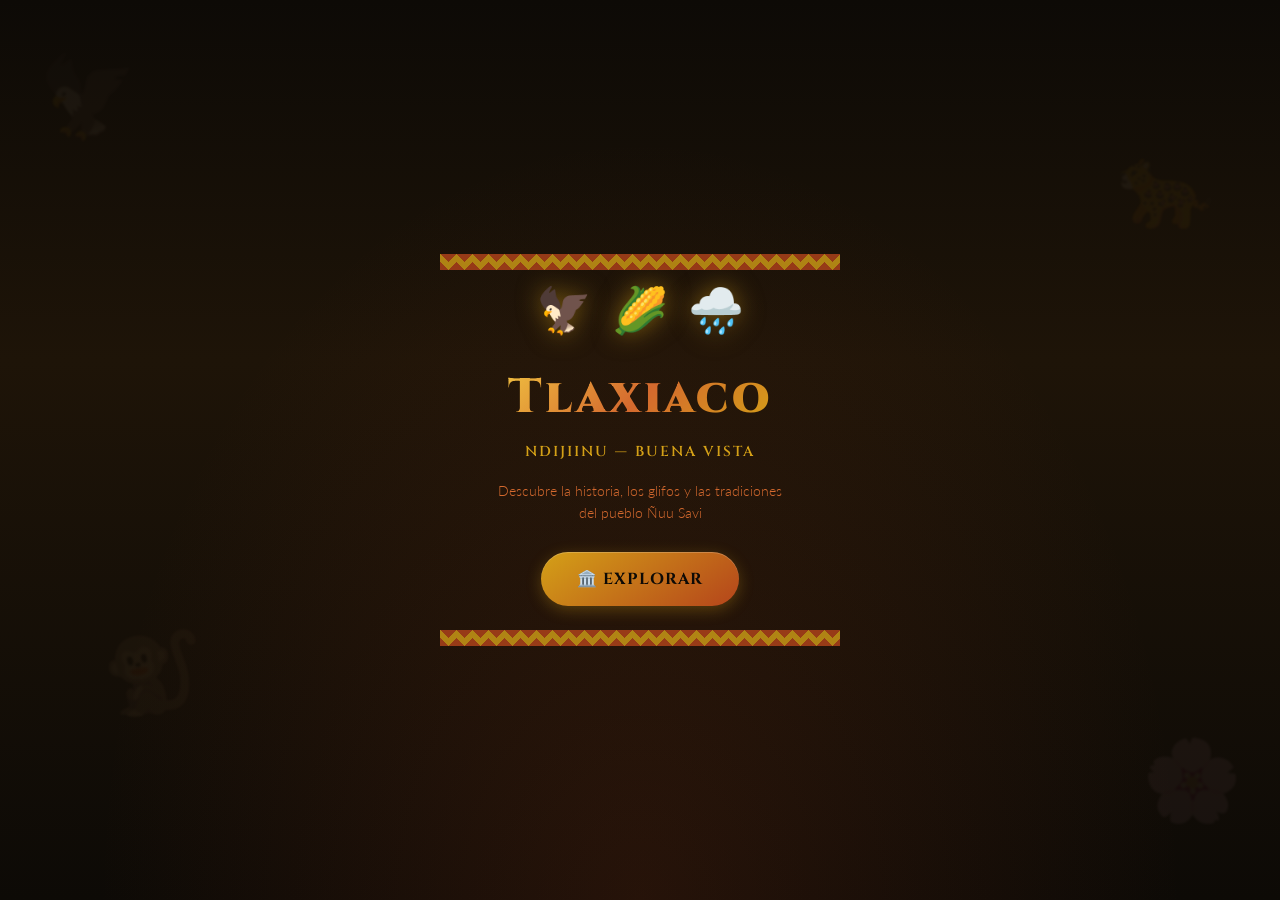
<file: index.html>
<!DOCTYPE html>
<html lang="es">
<head>
<meta charset="UTF-8">
<meta name="viewport" content="width=device-width,initial-scale=1,maximum-scale=1,user-scalable=no">
<meta name="theme-color" content="#0D0A06">
<meta name="apple-mobile-web-app-capable" content="yes">
<meta name="apple-mobile-web-app-status-bar-style" content="black-translucent">
<link rel="manifest" href="manifest.json">
<title>Tlaxiaco — Historia Viva de la Mixteca</title>
<link rel="stylesheet" href="css/mixteco.css">
</head>
<body>

<div class="pattern-bg"></div>

<!-- HOME -->
<div id="home" class="screen on">
  <div class="glyph-bg">🦅</div>
  <div class="glyph-bg">🐆</div>
  <div class="glyph-bg">🐒</div>
  <div class="glyph-bg">🌸</div>
  <div class="greca"></div>
  <div class="home-icons"><span>🦅</span><span>🌽</span><span>🌧️</span></div>
  <h1 class="title" id="homeTitle">Tlaxiaco</h1>
  <p class="subtitle" id="homeSub">Ndijiinu — Buena Vista</p>
  <p class="desc" id="homeDesc">Descubre la historia, los glifos y las tradiciones del pueblo Ñuu Savi</p>
  <button class="btn" onclick="App.go('menu')" id="btnExplore">🏛️ Explorar</button>
  
  <div class="greca" style="margin-top:12px"></div>
</div>

<!-- MENU -->
<div id="menu" class="screen">
  <div class="hdr"><h1 id="menuTitle">🏛️ Tlaxiaco — Ndijiinu</h1></div>

  <div class="sec" id="secHist">📜 Historia</div>
  <div class="grid">
    <div class="card" onclick="App.go('timeline')"><span class="icon">📜</span><div class="name" id="mTimeline">Línea del Tiempo</div><div class="detail" id="mTimelineD">Desde 400 a.C.</div></div>
    <div class="card" onclick="App.go('quiz')"><span class="icon">🧠</span><div class="name" id="mQuiz">Quiz Histórico</div><div class="detail" id="mQuizD">10 preguntas</div></div>
  </div>

  <div class="sec" id="secCivic">⚖️ Valores Cívicos</div>
  <div class="grid">
    <div class="card" onclick="App.go('civic')"><span class="icon">⚖️</span><div class="name" id="mCivic">Valores</div><div class="detail" id="mCivicD">Respeto, Honradez</div></div>
    <div class="card" onclick="App.go('scenarios')"><span class="icon">🎭</span><div class="name" id="mScenarios">Escenarios</div><div class="detail" id="mScenariosD">Decisiones reales</div></div>
  </div>

  <div class="sec" id="secCult">🏺 Cultura Ñuu Savi</div>
  <div class="grid">
    <div class="card" onclick="App.go('glyphs')"><span class="icon">🏺</span><div class="name" id="mGlyphs">Glifos</div><div class="detail" id="mGlyphsD">Símbolos antiguos</div></div>
    <div class="card" onclick="App.go('legends')"><span class="icon">👻</span><div class="name" id="mLegends">Leyendas</div><div class="detail" id="mLegendsD">Historias vivas</div></div>
    <div class="card" onclick="App.go('figures')"><span class="icon">👤</span><div class="name" id="mFigures">Personajes</div><div class="detail" id="mFiguresD">Héroes locales</div></div>
    <div class="card" onclick="App.go('mapa')"><span class="icon">🗺️</span><div class="name" id="mMapa">Mapa</div><div class="detail" id="mMapaD">Lugares históricos</div></div>
    <div class="card" onclick="App.go('vocabulario')"><span class="icon">🗣️</span><div class="name" id="mVocab">Vocabulario</div><div class="detail" id="mVocabD">Ñuu Savi</div></div>
    <div class="card" onclick="App.go('perfil')"><span class="icon">👤</span><div class="name" id="mProfile">Mi Perfil</div><div class="detail" id="mProfileD">Progreso</div></div>
  </div>

  <div class="sec" id="secGames">🎮 Juegos</div>
  <div class="grid">
    <div class="card" onclick="App.go('memory')"><span class="icon">🧠</span><div class="name" id="mMemory">Memory</div><div class="detail" id="mMemoryD">Encuentra valores</div></div>
    <div class="card" onclick="App.go('quizVeloz')"><span class="icon">⚡</span><div class="name" id="mQuizVeloz">Quiz Veloz</div><div class="detail" id="mQuizVelozD">¡Contra el tiempo!</div></div>
    <div class="card" onclick="App.go('adivinanzas')"><span class="icon">🤔</span><div class="name" id="mAdiv">Adivinanzas</div><div class="detail" id="mAdivD">Sabiduría popular</div></div>
  </div>

  <div class="sec" id="secGlyphs">📖 Glifos del Calendario</div>
  <div class="glyph-grid">
    <div class="glyph-box"><div class="g-ico">🦅</div><div class="g-nam">Cuauhtli</div><div class="g-txt">Águila</div></div>
    <div class="glyph-box"><div class="g-ico">🐆</div><div class="g-nam">Ocelotl</div><div class="g-txt">Jaguar</div></div>
    <div class="glyph-box"><div class="g-ico">🌧️</div><div class="g-nam">Quiaviz</div><div class="g-txt">Lluvia</div></div>
    <div class="glyph-box"><div class="g-ico">🌽</div><div class="g-nam">Cintli</div><div class="g-txt">Maíz</div></div>
    <div class="glyph-box"><div class="g-ico">🌸</div><div class="g-nam">Xóchitl</div><div class="g-txt">Flor</div></div>
    <div class="glyph-box"><div class="g-ico">⛰️</div><div class="g-nam">Tepec</div><div class="g-txt">Cerro</div></div>
    <div class="glyph-box"><div class="g-ico">🐒</div><div class="g-nam">Ozomatli</div><div class="g-txt">Mono</div></div>
    <div class="glyph-box"><div class="g-ico">🦌</div><div class="g-nam">Mazatl</div><div class="g-txt">Venado</div></div>
  </div>

  <button class="btn btn-outline btn-sm" onclick="App.go('home')" style="margin-top:10px;width:100%;max-width:400px" id="btnBack">← Inicio</button>
  <div class="greca" style="margin-top:10px"></div>
</div>

<!-- CONTENT SCREENS -->
<div id="timeline" class="screen"><div id="timelineContent"></div></div>
<div id="quiz" class="screen"><div id="quizContent"></div></div>
<div id="civic" class="screen"><div id="civicContent"></div></div>
<div id="scenarios" class="screen"><div id="scenariosContent"></div></div>
<div id="glyphs" class="screen"><div id="glyphsContent"></div></div>
<div id="legends" class="screen"><div id="legendsContent"></div></div>
<div id="figures" class="screen"><div id="figuresContent"></div></div>
<div id="memory" class="screen"><div id="memoryContent"></div></div>
<div id="mapa" class="screen"><div id="mapaContent"></div></div>
<div id="vocabulario" class="screen"><div id="vocabContent"></div></div>
<div id="quizVeloz" class="screen"><div id="quizVelozContent"></div></div>
<div id="adivinanzas" class="screen"><div id="adivinanzasContent"></div></div>
<div id="perfil" class="screen"><div id="perfilContent"></div></div>

<script src="js/progreso.js"></script>
<script src="js/app.js"></script>
<script src="js/modulos/timeline.js"></script>
<script src="js/modulos/quiz.js"></script>
<script src="js/modulos/civic.js"></script>
<script src="js/modulos/scenarios.js"></script>
<script src="js/modulos/glyphs.js"></script>
<script src="js/modulos/legends.js"></script>
<script src="js/modulos/figures.js"></script>
<script src="js/modulos/memory.js"></script>
<script src="js/modulos/mapa.js"></script>
<script src="js/modulos/vocabulario.js"></script>
<script src="js/modulos/quizveloz.js"></script>
<script src="js/modulos/adivinanzas.js"></script>
<script>
if ('serviceWorker' in navigator) {
  navigator.serviceWorker.register('/sw.js').catch(function(){});
}
</script>
</body>
</html>
</file>
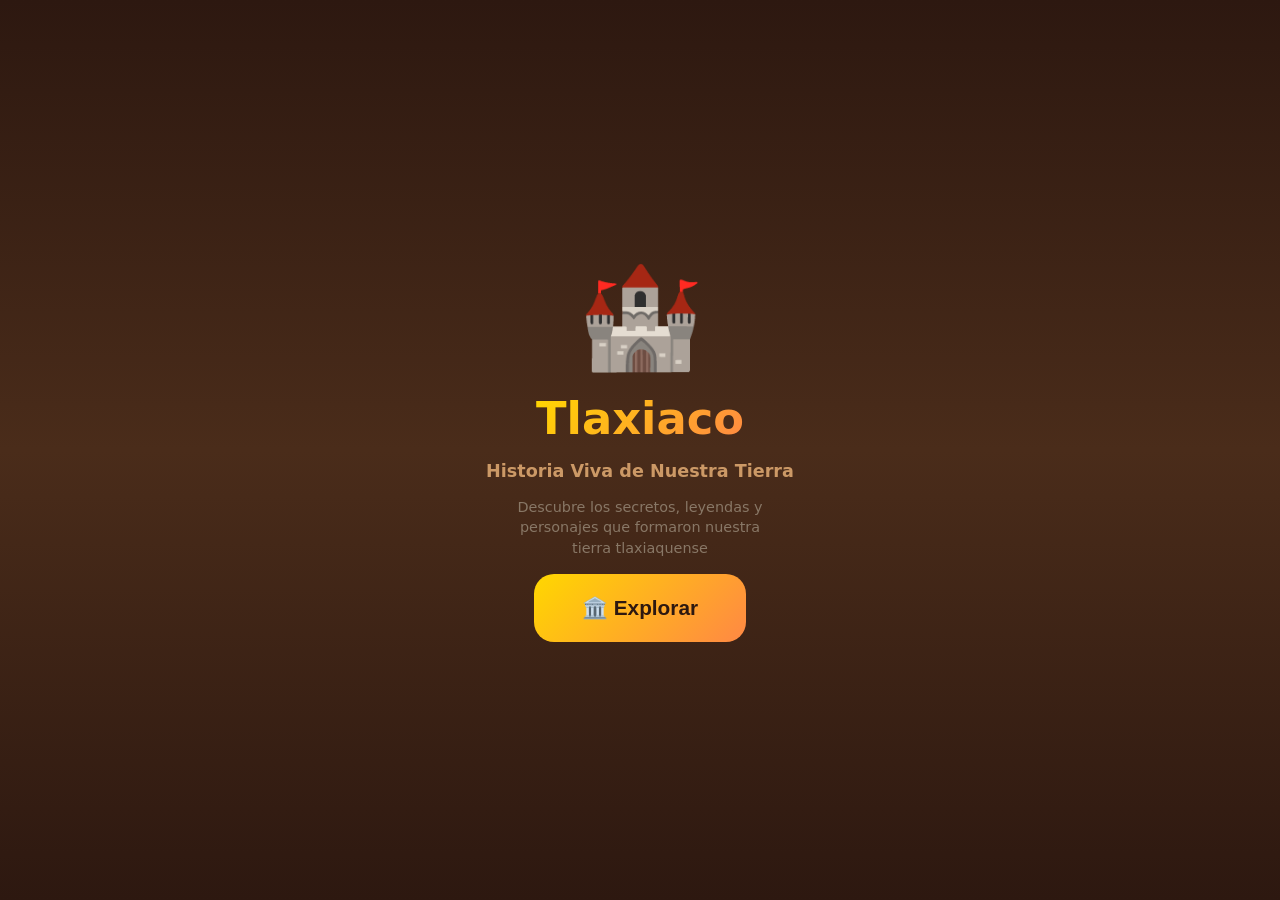
<file: index-old.html>
<!DOCTYPE html>
<html lang="es">
<head>
<meta charset="UTF-8">
<meta name="viewport" content="width=device-width,initial-scale=1,maximum-scale=1,user-scalable=no">
<title>Tlaxiaco: Historia Viva</title>
<meta name="theme-color" content="#2d1810">
<link rel="stylesheet" href="css/style.css">
</head>
<body>

<!-- HOME -->
<div id="home" class="s on">
  <div class="home-bg">🏰</div>
  <h1 class="home-title">Tlaxiaco</h1>
  <p class="home-sub">Historia Viva de Nuestra Tierra</p>
  <p class="home-desc">Descubre los secretos, leyendas y personajes que formaron nuestra tierra tlaxiaquense</p>
  <button class="bbtn bbtn-gold bbtn-huge" onclick="App.go('menu')">🏛️ Explorar</button>
</div>

<!-- MENU -->
<div id="menu" class="s">
  <h2>Elige tu aventura</h2>
  <div class="menu-grid">
    <button class="menu-card" onclick="App.startMode('timeline')">
      <div class="menu-icon">📜</div>
      <div class="menu-title">Línea del Tiempo</div>
      <div class="menu-desc">Recorre los siglos de historia</div>
    </button>
    <button class="menu-card" onclick="App.startMode('quiz')">
      <div class="menu-icon">🧠</div>
      <div class="menu-title">Quiz Histórico</div>
      <div class="menu-desc">Pon a prueba tus conocimientos</div>
    </button>
    <button class="menu-card" onclick="App.startMode('legends')">
      <div class="menu-icon">👻</div>
      <div class="menu-title">Leyendas</div>
      <div class="menu-desc">Historias que aún se cuentan</div>
    </button>
    <button class="menu-card" onclick="App.startMode('figures')">
      <div class="menu-icon">👤</div>
      <div class="menu-title">Personajes</div>
      <div class="menu-desc">Los que forjaron Tlaxiaco</div>
    </button>
    <button class="menu-card" onclick="App.startMode('geography')">
      <div class="menu-icon">🗺️</div>
      <div class="menu-title">Geografía</div>
      <div class="menu-desc">Conoce nuestra tierra</div>
    </button>
    <button class="menu-card" onclick="App.startMode('culture')">
      <div class="menu-icon">🎭</div>
      <div class="menu-title">Cultura</div>
      <div class="menu-desc">Tradiciones y costumbres</div>
    </button>
    <button class="menu-card" onclick="App.startCivicMode('civicValues')">
      <div class="menu-icon">⚖️</div>
      <div class="menu-title">Valores Cívicos</div>
      <div class="menu-desc">Aprende y practica valores</div>
    </button>
    <button class="menu-card" onclick="App.startCivicMode('civicQuiz')">
      <div class="menu-icon">📝</div>
      <div class="menu-title">Quiz de Valores</div>
      <div class="menu-desc">Pon a prueba tus valores</div>
    </button>
    <button class="menu-card" onclick="App.startCivicMode('scenarios')">
      <div class="menu-icon">🎭</div>
      <div class="menu-title">Escenarios</div>
      <div class="menu-desc">Toma decisiones reales</div>
    </button>
    <button class="menu-card" onclick="App.startCivicMode('memory')">
      <div class="menu-icon">🧠</div>
      <div class="menu-title">Memory de Valores</div>
      <div class="menu-desc">Encuentra las parejas</div>
    </button>
  </div>
  <button class="bbtn bbtn-ghost bbtn-sm" onclick="App.go('home')">← Volver</button>
</div>

<!-- CONTENT SCREEN -->
<div id="content" class="s">
  <div class="content-header">
    <button class="back-btn" onclick="App.go('menu')">←</button>
    <h2 id="contentTitle">Título</h2>
    <div class="progress-bar"><div class="progress-fill" id="progressFill"></div></div>
  </div>
  <div class="content-body" id="contentBody"></div>
  <div class="content-nav">
    <button class="bbtn bbtn-ghost bbtn-sm" id="prevBtn" onclick="App.prev()">← Anterior</button>
    <span id="pageIndicator">1/10</span>
    <button class="bbtn bbtn-blue bbtn-sm" id="nextBtn" onclick="App.next()">Siguiente →</button>
  </div>
</div>

<!-- QUIZ SCREEN -->
<div id="quiz" class="s">
  <div class="content-header">
    <button class="back-btn" onclick="App.go('menu')">←</button>
    <h2 id="quizTitle">Quiz</h2>
    <div class="quiz-score" id="quizScore">0/10</div>
  </div>
  <div class="quiz-question" id="quizQuestion"></div>
  <div class="quiz-options" id="quizOptions"></div>
  <div class="quiz-feedback" id="quizFeedback"></div>
  <button class="bbtn bbtn-blue bbtn-sm" id="quizNext" onclick="App.nextQuestion()" style="display:none">Siguiente →</button>
</div>

<!-- LEGEND SCREEN -->
<div id="legend" class="s">
  <div class="content-header">
    <button class="back-btn" onclick="App.go('menu')">←</button>
    <h2 id="legendTitle">Leyenda</h2>
  </div>
  <div class="legend-content" id="legendContent"></div>
  <button class="bbtn bbtn-ghost bbtn-sm" onclick="App.go('menu')">← Volver</button>
</div>

<!-- RESULT SCREEN -->
<div id="result" class="s">
  <div class="result-icon" id="resultIcon">🏆</div>
  <h2 id="resultTitle">¡Completado!</h2>
  <p id="resultDesc">Has descubierto la historia de Tlaxiaco</p>
  <div class="result-stats" id="resultStats"></div>
  <button class="bbtn bbtn-gold bbtn-sm" onclick="App.go('menu')">Seguir Explorando</button>
  <button class="bbtn bbtn-ghost bbtn-sm" onclick="App.go('home')">Volver al Inicio</button>
</div>

<script src="js/data.js"></script>
<script src="js/app.js"></script>

<!-- MEMORY GAME -->
<div id="memory" class="s">
  <div class="content-header">
    <button class="back-btn" onclick="App.go('menu')">←</button>
    <h2>🧠 Memory de Valores Cívicos</h2>
    <div class="quiz-score" id="memoryScore">0 intentos</div>
  </div>
  <div class="memory-content" id="memoryContent"></div>
  <button class="bbtn bbtn-ghost bbtn-sm" onclick="App.go('menu')">← Volver</button>
</div>

</body>
</html>
</file>
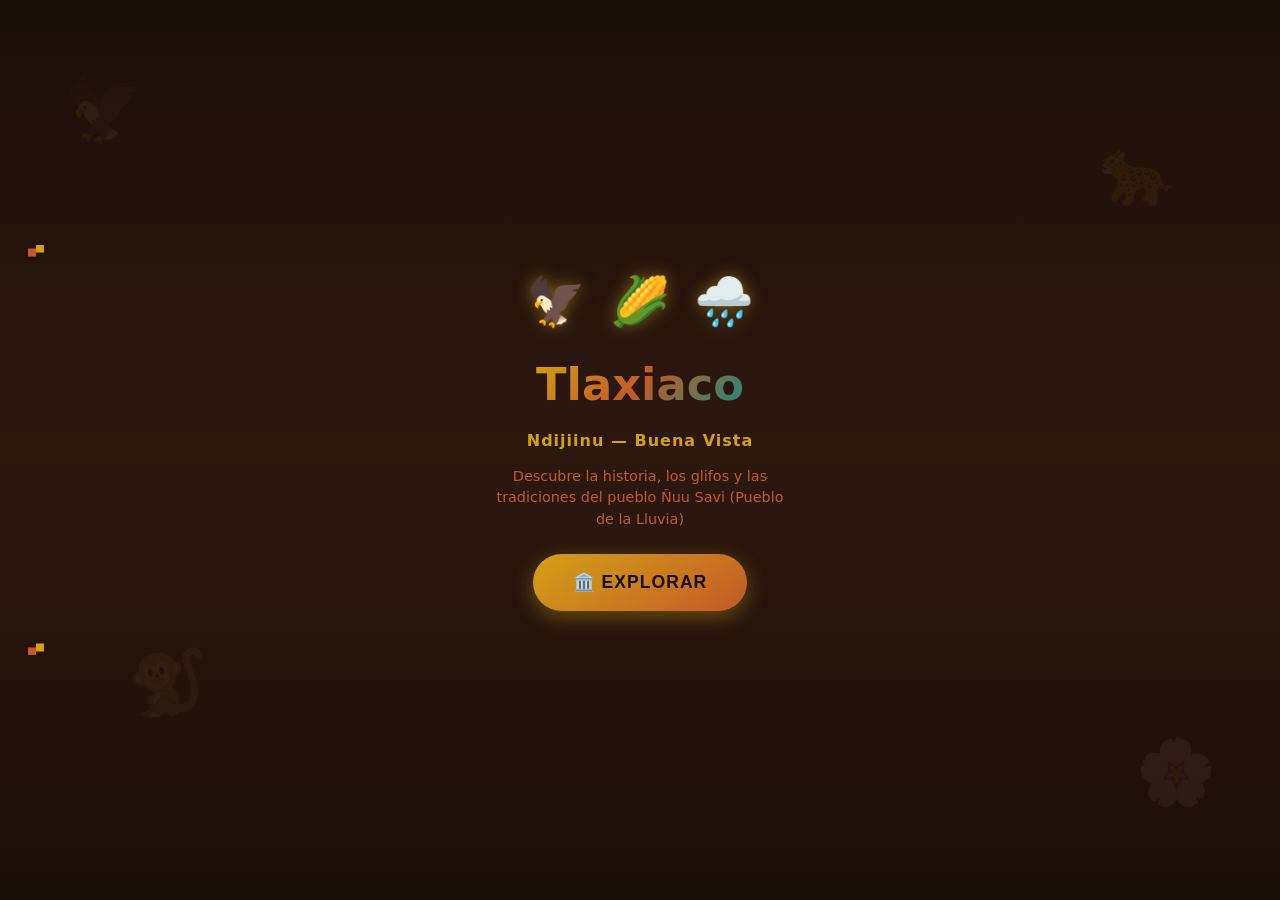
<file: prototipo-mixteco.html>
<!DOCTYPE html>
<html lang="es">
<head>
<meta charset="UTF-8">
<meta name="viewport" content="width=device-width,initial-scale=1,maximum-scale=1,user-scalable=no">
<title>Tlaxiaco Mixteco - Prototipo</title>
<style>
*{box-sizing:border-box;margin:0;padding:0}
html,body{height:100%;overflow-x:hidden;font-family:'Segoe UI',system-ui,sans-serif;background:#1A0F08;color:#F5E6C8}
body{display:flex;flex-direction:column;align-items:center}

.screen{display:none;width:100%;min-height:100vh;flex-direction:column;align-items:center;padding:20px;gap:16px}
.screen.on{display:flex}

/* GRECA ESCALONADA - Patrón Mixteco */
.greca{width:100%;height:12px;background:repeating-linear-gradient(90deg,transparent,transparent 8px,#C25B28 8px,#C25B28 16px),repeating-linear-gradient(90deg,transparent,transparent 16px,#D4A017 16px,#D4A017 24px);clip-path:polygon(0 0,8px 0,8px 4px,16px 4px,16px 0,24px 0,24px 8px,16px 8px,16px 12px,8px 12px,8px 8px,0 8px)}

/* HOME */
#home{background:linear-gradient(180deg,#1A0F08 0%,#2D1810 50%,#1A0F08 100%);justify-content:center;position:relative;overflow:hidden}

/* Glifos de fondo - símbolos mesoamericanos */
.glyph-float{position:absolute;font-size:4em;opacity:0.06;pointer-events:none}
.glyph-float:nth-child(1){top:8%;left:5%;animation:glow 3s ease-in-out infinite}
.glyph-float:nth-child(2){top:15%;right:8%;animation:glow 4s ease-in-out infinite 0.5s}
.glyph-float:nth-child(3){bottom:20%;left:10%;animation:glow 3.5s ease-in-out infinite 1s}
.glyph-float:nth-child(4){bottom:10%;right:5%;animation:glow 4.5s ease-in-out infinite 1.5s}

@keyframes glow{0%,100%{opacity:0.06;transform:scale(1)}50%{opacity:0.12;transform:scale(1.1)}}

/* Glifos principales */
.glyph-row{display:flex;gap:24px;margin-bottom:12px}
.glyph-main{font-size:3em;filter:drop-shadow(0 0 8px rgba(212,160,23,0.5));animation:float 2.5s ease-in-out infinite}
.glyph-main:nth-child(2){animation-delay:0.4s}
.glyph-main:nth-child(3){animation-delay:0.8s}

@keyframes float{0%,100%{transform:translateY(0)}50%{transform:translateY(-8px)}}

.title{font-size:2.8em;font-weight:900;text-align:center;background:linear-gradient(135deg,#D4A017,#C25B28,#1A8A7D);-webkit-background-clip:text;-webkit-text-fill-color:transparent;margin-bottom:4px}
.subtitle{color:#D4A017;font-size:1em;text-align:center;font-weight:600;letter-spacing:1px}
.desc{color:#C25B28;text-align:center;font-size:0.9em;line-height:1.5;max-width:300px;margin-bottom:8px}

.btn{background:linear-gradient(145deg,#D4A017,#C25B28);border:none;border-radius:30px;padding:18px 40px;font-size:1.1em;font-weight:700;color:#1A0F08;cursor:pointer;box-shadow:0 6px 20px rgba(212,160,23,0.4);transition:all 0.3s;text-transform:uppercase;letter-spacing:1px}
.btn:active{transform:scale(0.95)}

/* MENU */
#menu{background:linear-gradient(180deg,#1A0F08,#2D1810);justify-content:flex-start;padding-top:0}

.header{background:linear-gradient(135deg,#1A0F08,#2D1810);border-bottom:3px solid #D4A017;padding:16px;width:100%;display:flex;align-items:center;justify-content:center;position:sticky;top:0;z-index:10}
.header h1{font-size:1.4em;color:#D4A017;text-align:center}

.section{color:#C25B28;font-size:0.75em;text-transform:uppercase;letter-spacing:2px;width:100%;max-width:400px;text-align:left;border-bottom:2px solid rgba(194,91,40,0.3);padding-bottom:4px;margin-top:12px}

.grid{display:grid;grid-template-columns:repeat(2,1fr);gap:10px;width:100%;max-width:400px}

.card{background:linear-gradient(145deg,#F5E6C8,#E8D5B5);border:2px solid #C25B28;border-radius:16px;padding:16px 12px;cursor:pointer;transition:all 0.3s;position:relative;overflow:hidden}
.card::before{content:'';position:absolute;top:0;left:0;right:0;height:4px;background:linear-gradient(90deg,#C25B28,#D4A017,#1A8A7D)}
.card:active{transform:scale(0.95)}
.card .icon{font-size:2em;margin-bottom:6px;display:block}
.card .name{color:#1A0F08;font-weight:800;font-size:0.85em}
.card .detail{color:#C25B28;font-size:0.65em;margin-top:2px}

/* GLIFOS MIXTECOS - Emojis que representan conceptos */
.glyph-demo{display:flex;gap:12px;flex-wrap:wrap;justify-content:center;width:100%;max-width:400px;margin:8px 0}
.glyph-item{background:rgba(194,91,40,0.1);border:2px solid #C25B28;border-radius:10px;padding:10px 14px;text-align:center;cursor:pointer;transition:all 0.3s}
.glyph-item:active{background:rgba(212,160,23,0.2);transform:scale(1.05)}
.glyph-item .ico{font-size:1.8em;display:block;margin-bottom:2px}
.glyph-item .lbl{font-size:0.6em;color:#C25B28;font-weight:600}
.glyph-item .meaning{font-size:0.55em;color:#8B6914}

/* RESPONSIVE */
@media(max-width:480px){
  .grid{gap:8px}
  .card{padding:12px 8px}
  .card .icon{font-size:1.6em}
  .card .name{font-size:0.8em}
  .title{font-size:2.2em}
  .glyph-demo{gap:8px}
}
</style>
</head>
<body>

<!-- HOME -->
<div id="home" class="screen on">
  <!-- Glifos de fondo - animales y símbolos mixtecos -->
  <div class="glyph-float">🦅</div>
  <div class="glyph-float">🐆</div>
  <div class="glyph-float">🐒</div>
  <div class="glyph-float">🌸</div>
  
  <div class="greca"></div>
  
  <div class="glyph-row">
    <span class="glyph-main">🦅</span>
    <span class="glyph-main">🌽</span>
    <span class="glyph-main">🌧️</span>
  </div>
  
  <h1 class="title">Tlaxiaco</h1>
  <p class="subtitle">Ndijiinu — Buena Vista</p>
  <p class="desc">Descubre la historia, los glifos y las tradiciones del pueblo Ñuu Savi (Pueblo de la Lluvia)</p>
  
  <button class="btn" onclick="showScreen('menu')">🏛️ Explorar</button>
  
  <div class="greca" style="margin-top:16px"></div>
</div>

<!-- MENU -->
<div id="menu" class="screen">
  <div class="header">
    <h1>🏛️ Tlaxiaco — Ndijiinu</h1>
  </div>
  
  <div class="section">📜 Historia</div>
  <div class="grid">
    <div class="card" onclick="alert('Línea del Tiempo')">
      <span class="icon">📜</span>
      <div class="name">Línea del Tiempo</div>
      <div class="detail">Desde 400 a.C.</div>
    </div>
    <div class="card" onclick="alert('Quiz Histórico')">
      <span class="icon">🧠</span>
      <div class="name">Quiz Histórico</div>
      <div class="detail">Pon a prueba tu conocimiento</div>
    </div>
  </div>
  
  <div class="section">⚖️ Valores Cívicos</div>
  <div class="grid">
    <div class="card" onclick="alert('Valores Cívicos')">
      <span class="icon">⚖️</span>
      <div class="name">Valores Cívicos</div>
      <div class="detail">Respeto, Honestidad, Solidaridad</div>
    </div>
    <div class="card" onclick="alert('Escenarios')">
      <span class="icon">🎭</span>
      <div class="name">Escenarios</div>
      <div class="detail">Toma decisiones reales</div>
    </div>
  </div>
  
  <div class="section">🏺 Cultura Ñuu Savi</div>
  <div class="grid">
    <div class="card" onclick="alert('Glifos Mixtecos')">
      <span class="icon">🏺</span>
      <div class="name">Glifos Mixtecos</div>
      <div class="detail">Signos del calendario</div>
    </div>
    <div class="card" onclick="alert('Leyendas')">
      <span class="icon">👻</span>
      <div class="name">Leyendas</div>
      <div class="detail">Historias ancestrales</div>
    </div>
    <div class="card" onclick="alert('Códice')">
      <span class="icon">📖</span>
      <div class="name">Códice Viviente</div>
      <div class="detail">Historia en glifos</div>
    </div>
    <div class="card" onclick="alert('Personajes')">
      <span class="icon">👤</span>
      <div class="name">Personajes</div>
      <div class="detail">Héroes de Tlaxiaco</div>
    </div>
  </div>
  
  <div class="section">🎮 Juegos Interactivos</div>
  <div class="grid">
    <div class="card" onclick="alert('Memory')">
      <span class="icon">🧠</span>
      <div class="name">Memory de Valores</div>
      <div class="detail">Empareja los símbolos</div>
    </div>
    <div class="card" onclick="alert('Descifra Glifos')">
      <span class="icon">✨</span>
      <div class="name">Descifra Glifos</div>
      <div class="detail">Arrastra al significado</div>
    </div>
  </div>
  
  <!-- Glifos educativos -->
  <div class="section">📖 Aprende los Glifos</div>
  <div class="glyph-demo">
    <div class="glyph-item"><span class="ico">🦅</span><span class="lbl">Cuauhtli</span><span class="meaning">Águila — Rey</span></div>
    <div class="glyph-item"><span class="ico">🐆</span><span class="lbl">Ocelotl</span><span class="meaning">Jaguar — Guerrero</span></div>
    <div class="glyph-item"><span class="ico">🌧️</span><span class="lbl">Quiaviz</span><span class="meaning">Lluvia — Ñuu Savi</span></div>
    <div class="glyph-item"><span class="ico">🌽</span><span class="lbl">Cintli</span><span class="meaning">Maíz — Alimento</span></div>
    <div class="glyph-item"><span class="ico">🌸</span><span class="lbl">Xóchitl</span><span class="meaning">Flor — Belleza</span></div>
    <div class="glyph-item"><span class="ico">⛰️</span><span class="lbl">Tepec</span><span class="meaning">Cerro — Sacred</span></div>
    <div class="glyph-item"><span class="ico">🐒</span><span class="lbl">Ozomatli</span><span class="meaning">Mono — Danza</span></div>
    <div class="glyph-item"><span class="ico">🦌</span><span class="lbl">Mazatl</span><span class="meaning">Venado — Velocidad</span></div>
  </div>
  
  <button class="btn" style="background:transparent;border:3px solid #C25B28;color:#C25B28;margin-top:12px" onclick="showScreen('home')">← Volver</button>
  
  <div class="greca" style="margin-top:12px"></div>
</div>

<script>
function showScreen(id){
  document.querySelectorAll('.screen').forEach(function(s){s.classList.remove('on')});
  document.getElementById(id).classList.add('on');
  window.scrollTo(0,0);
}
</script>
</body>
</html>
</file>
<file: css/mixteco.css>
/* ============================================
   TLAXIACO MIXTECO - DISEÑO PROFESIONAL
   ============================================ */

@import url('https://fonts.googleapis.com/css2?family=Cinzel:wght@400;600;700;900&family=Lato:wght@300;400;700&display=swap');

:root {
  --mx-negro: #0D0A06;
  --mx-marron: #1E1408;
  --mx-terracota: #B5451B;
  --mx-terracota-light: #D4692E;
  --mx-dorado: #D4A017;
  --mx-dorado-light: #F0C040;
  --mx-turquesa: #1A7A6D;
  --mx-turquesa-dark: #0F5248;
  --mx-crema: #F5E6C8;
  --mx-crema-dark: #D4C4A0;
  --mx-rojo: #8B1A1A;
  --mx-verde: #2D5A27;
}

* { box-sizing: border-box; margin: 0; padding: 0; }
html { height: 100%; }
body {
  min-height: 100%;
  font-family: 'Lato', sans-serif;
  background: var(--mx-negro);
  color: var(--mx-crema);
  -webkit-font-smoothing: antialiased;
  overflow-x: hidden;
}

.screen {
  display: none;
  width: 100%;
  min-height: 100vh;
  flex-direction: column;
  align-items: center;
  padding: 16px;
  gap: 12px;
}
.screen.on { display: flex; }

/* ===== GRECA ESCALONADA MIXTECA ===== */
.greca {
  width: 100%;
  max-width: 400px;
  height: 16px;
  position: relative;
  overflow: hidden;
}
.greca::before {
  content: '';
  position: absolute;
  inset: 0;
  background:
    linear-gradient(135deg, var(--mx-terracota) 25%, transparent 25%) -8px 0,
    linear-gradient(225deg, var(--mx-terracota) 25%, transparent 25%) -8px 0,
    linear-gradient(315deg, var(--mx-terracota) 25%, transparent 25%),
    linear-gradient(45deg, var(--mx-terracota) 25%, transparent 25%);
  background-size: 16px 16px;
  background-color: var(--mx-dorado);
  opacity: 0.8;
}

/* ===== PATRÓN DE FONDO MAYA/MIXTECO ===== */
.pattern-bg {
  position: fixed;
  inset: 0;
  pointer-events: none;
  z-index: 0;
  opacity: 0.03;
  background-image:
    url("data:image/svg+xml,%3Csvg width='60' height='60' viewBox='0 0 60 60' xmlns='http://www.w3.org/2000/svg'%3E%3Cpath d='M30 0L60 30L30 60L0 30Z' fill='none' stroke='%23D4A017' stroke-width='1'/%3E%3Cpath d='M30 10L50 30L30 50L10 30Z' fill='none' stroke='%23D4A017' stroke-width='1'/%3E%3Cpath d='M30 20L40 30L30 40L20 30Z' fill='none' stroke='%23D4A017' stroke-width='1'/%3E%3C/svg%3E");
}

/* ===== HOME ===== */
#home {
  background:
    radial-gradient(ellipse at center bottom, rgba(181,69,27,0.15) 0%, transparent 60%),
    linear-gradient(180deg, var(--mx-negro) 0%, var(--mx-marron) 40%, var(--mx-negro) 100%);
  justify-content: center;
  position: relative;
  overflow: hidden;
}

.glyph-bg {
  position: absolute;
  font-size: 5em;
  opacity: 0.04;
  pointer-events: none;
  filter: blur(1px);
}
.glyph-bg:nth-child(1) { top: 5%; left: 3%; animation: glow 5s ease-in-out infinite; }
.glyph-bg:nth-child(2) { top: 15%; right: 5%; animation: glow 6s ease-in-out infinite 1s; }
.glyph-bg:nth-child(3) { bottom: 20%; left: 8%; animation: glow 5.5s ease-in-out infinite 2s; }
.glyph-bg:nth-child(4) { bottom: 8%; right: 3%; animation: glow 6.5s ease-in-out infinite 0.5s; }

@keyframes glow {
  0%, 100% { opacity: 0.03; transform: scale(1); }
  50% { opacity: 0.07; transform: scale(1.08); }
}

.home-icons {
  display: flex;
  gap: 20px;
  margin-bottom: 16px;
}
.home-icons span {
  font-size: 2.8em;
  filter: drop-shadow(0 0 12px rgba(212,160,23,0.5));
  animation: float 2.5s ease-in-out infinite;
}
.home-icons span:nth-child(2) { animation-delay: 0.4s; }
.home-icons span:nth-child(3) { animation-delay: 0.8s; }

@keyframes float {
  0%, 100% { transform: translateY(0); }
  50% { transform: translateY(-10px); }
}

.title {
  font-family: 'Cinzel', serif;
  font-size: 3em;
  font-weight: 900;
  text-align: center;
  background: linear-gradient(135deg, var(--mx-dorado-light), var(--mx-terracota-light), var(--mx-dorado));
  -webkit-background-clip: text;
  -webkit-text-fill-color: transparent;
  background-clip: text;
  text-shadow: none;
  letter-spacing: 3px;
}

.subtitle {
  font-family: 'Cinzel', serif;
  color: var(--mx-dorado);
  font-size: 0.9em;
  text-align: center;
  font-weight: 600;
  letter-spacing: 2px;
  text-transform: uppercase;
}

.desc {
  color: var(--mx-terracota-light);
  text-align: center;
  font-size: 0.85em;
  line-height: 1.6;
  max-width: 300px;
  margin: 8px 0 16px;
  font-weight: 300;
}

/* ===== BOTONES ===== */
.btn {
  background: linear-gradient(145deg, var(--mx-dorado), var(--mx-terracota));
  border: none;
  border-radius: 30px;
  padding: 16px 36px;
  font-family: 'Cinzel', serif;
  font-size: 1em;
  font-weight: 700;
  color: var(--mx-negro);
  cursor: pointer;
  box-shadow:
    0 4px 15px rgba(212,160,23,0.3),
    inset 0 1px 0 rgba(255,255,255,0.2);
  transition: all 0.3s;
  letter-spacing: 1px;
  text-transform: uppercase;
}
.btn:active {
  transform: scale(0.96);
  box-shadow: 0 2px 8px rgba(212,160,23,0.2);
}
.btn-outline {
  background: transparent;
  border: 2px solid var(--mx-terracota);
  color: var(--mx-terracota);
  box-shadow: none;
}
.btn-sm {
  padding: 10px 22px;
  font-size: 0.85em;
}

/* ===== MENU ===== */
#menu {
  background:
    radial-gradient(ellipse at top, rgba(181,69,27,0.08) 0%, transparent 50%),
    linear-gradient(180deg, var(--mx-negro), var(--mx-marron));
  justify-content: flex-start;
}

.hdr {
  background: linear-gradient(135deg, var(--mx-negro), var(--mx-marron));
  border-bottom: 3px solid var(--mx-dorado);
  padding: 14px 16px;
  width: 100%;
  position: sticky;
  top: 0;
  z-index: 10;
  box-shadow: 0 4px 20px rgba(0,0,0,0.5);
}
.hdr h1 {
  font-family: 'Cinzel', serif;
  font-size: 1.1em;
  color: var(--mx-dorado);
  text-align: center;
  letter-spacing: 2px;
}

.sec {
  font-family: 'Cinzel', serif;
  color: var(--mx-terracota-light);
  font-size: 0.7em;
  text-transform: uppercase;
  letter-spacing: 3px;
  width: 100%;
  max-width: 400px;
  padding-bottom: 6px;
  margin-top: 14px;
  border-bottom: 1px solid rgba(181,69,27,0.3);
}

.grid {
  display: grid;
  grid-template-columns: 1fr 1fr;
  gap: 10px;
  width: 100%;
  max-width: 400px;
}

.card {
  background: linear-gradient(145deg, rgba(245,230,200,0.08), rgba(245,230,200,0.02));
  border: 1px solid rgba(181,69,27,0.3);
  border-radius: 14px;
  padding: 14px 10px;
  cursor: pointer;
  transition: all 0.3s;
  position: relative;
  overflow: hidden;
}
.card::before {
  content: '';
  position: absolute;
  top: 0;
  left: 0;
  right: 0;
  height: 3px;
  background: linear-gradient(90deg, var(--mx-terracota), var(--mx-dorado), var(--mx-turquesa));
}
.card::after {
  content: '';
  position: absolute;
  inset: 0;
  background: linear-gradient(135deg, rgba(212,160,23,0.05), transparent);
  opacity: 0;
  transition: opacity 0.3s;
}
.card:active {
  transform: scale(0.96);
}
.card:active::after {
  opacity: 1;
}
.card .icon {
  font-size: 1.8em;
  margin-bottom: 6px;
  display: block;
  filter: drop-shadow(0 2px 4px rgba(0,0,0,0.3));
}
.card .name {
  font-family: 'Cinzel', serif;
  color: var(--mx-crema);
  font-weight: 700;
  font-size: 0.8em;
}
.card .detail {
  color: var(--mx-terracota-light);
  font-size: 0.6em;
  margin-top: 3px;
  font-weight: 300;
}

/* ===== GLYPHS GRID ===== */
.glyph-grid {
  display: grid;
  grid-template-columns: repeat(4, 1fr);
  gap: 8px;
  width: 100%;
  max-width: 400px;
}
.glyph-box {
  background: rgba(181,69,27,0.08);
  border: 1px solid rgba(181,69,27,0.25);
  border-radius: 10px;
  padding: 10px 4px;
  text-align: center;
  cursor: pointer;
  transition: all 0.3s;
}
.glyph-box:active {
  background: rgba(212,160,23,0.12);
  transform: scale(0.95);
  border-color: var(--mx-dorado);
}
.glyph-box .g-ico {
  font-size: 1.5em;
  filter: drop-shadow(0 2px 4px rgba(0,0,0,0.3));
}
.glyph-box .g-nam {
  font-family: 'Cinzel', serif;
  font-size: 0.55em;
  color: var(--mx-dorado);
  font-weight: 700;
  margin-top: 4px;
  line-height: 1.1;
}
.glyph-box .g-txt {
  font-size: 0.45em;
  color: var(--mx-terracota-light);
  font-weight: 300;
}

/* ===== CONTENT PAGES ===== */
.content-header {
  width: 100%;
  max-width: 400px;
  display: flex;
  align-items: center;
  gap: 8px;
}
.content-header h2 {
  flex: 1;
  font-family: 'Cinzel', serif;
  font-size: 1em;
  color: var(--mx-dorado);
}
.quiz-score {
  color: var(--mx-dorado);
  font-weight: 700;
  font-size: 0.85em;
}

.progress-bar {
  width: 100%;
  max-width: 400px;
  height: 6px;
  background: rgba(255,255,255,0.06);
  border-radius: 3px;
  overflow: hidden;
  border: 1px solid rgba(181,69,27,0.2);
}
.progress-fill {
  height: 100%;
  background: linear-gradient(90deg, var(--mx-turquesa), var(--mx-dorado));
  transition: width 0.4s ease;
}

.content-body {
  width: 100%;
  max-width: 400px;
  flex: 1;
  overflow-y: auto;
  -webkit-overflow-scrolling: touch;
}

.content-nav {
  width: 100%;
  max-width: 400px;
  display: flex;
  justify-content: space-between;
  align-items: center;
  padding: 8px 0;
}

.back-btn {
  background: none;
  border: none;
  color: var(--mx-dorado);
  font-size: 1.5em;
  cursor: pointer;
  padding: 4px 8px;
  transition: transform 0.2s;
}
.back-btn:active { transform: scale(0.9); }

/* ===== ERA CARD ===== */
.era-card {
  background: linear-gradient(135deg, rgba(181,69,27,0.1), rgba(181,69,27,0.03));
  border-left: 4px solid var(--mx-dorado);
  border-radius: 0 14px 14px 0;
  padding: 16px;
  margin: 10px 0;
  position: relative;
}
.era-card::before {
  content: '';
  position: absolute;
  top: 0;
  right: 0;
  width: 60px;
  height: 60px;
  background: radial-gradient(circle, rgba(212,160,23,0.08), transparent);
  border-radius: 0 14px 0 0;
}
.era-card .era-date {
  font-family: 'Cinzel', serif;
  color: var(--mx-terracota-light);
  font-size: 0.7em;
  font-weight: 700;
  margin-bottom: 4px;
  letter-spacing: 1px;
}
.era-card h3 {
  font-family: 'Cinzel', serif;
  color: var(--mx-dorado);
  font-size: 1em;
  margin-bottom: 8px;
}
.era-card p {
  color: var(--mx-crema);
  font-size: 0.85em;
  line-height: 1.7;
  font-weight: 300;
}

/* ===== HIGHLIGHT CARD ===== */
.highlight-card {
  background: linear-gradient(135deg, rgba(26,122,109,0.12), rgba(26,122,109,0.03));
  border: 1px solid rgba(26,122,109,0.25);
  border-radius: 14px;
  padding: 16px;
  margin: 10px 0;
  position: relative;
}
.highlight-card .highlight-title {
  font-family: 'Cinzel', serif;
  color: var(--mx-turquesa);
  font-weight: 700;
  font-size: 0.85em;
  margin-bottom: 8px;
}
.highlight-card p {
  color: var(--mx-crema);
  font-size: 0.85em;
  line-height: 1.7;
  font-weight: 300;
}

/* ===== QUIZ ===== */
.quiz-card {
  background: linear-gradient(135deg, rgba(181,69,27,0.08), rgba(181,69,27,0.02));
  border: 1px solid rgba(181,69,27,0.25);
  border-radius: 14px;
  padding: 16px;
  width: 100%;
  max-width: 400px;
  margin-bottom: 10px;
}
.quiz-num {
  font-family: 'Cinzel', serif;
  color: var(--mx-terracota-light);
  font-size: 0.7em;
  font-weight: 700;
  letter-spacing: 1px;
}
.quiz-question {
  color: var(--mx-crema);
  font-size: 0.9em;
  margin-top: 8px;
  line-height: 1.6;
}

.quiz-options {
  display: flex;
  flex-direction: column;
  gap: 8px;
  width: 100%;
  max-width: 400px;
}

.quiz-opt {
  background: rgba(245,230,200,0.04);
  border: 1px solid rgba(181,69,27,0.3);
  border-radius: 10px;
  padding: 12px 14px;
  text-align: left;
  cursor: pointer;
  transition: all 0.2s;
  color: var(--mx-crema);
  font-size: 0.85em;
  position: relative;
  overflow: hidden;
}
.quiz-opt::before {
  content: '';
  position: absolute;
  inset: 0;
  background: linear-gradient(135deg, rgba(212,160,23,0.05), transparent);
  opacity: 0;
  transition: opacity 0.2s;
}
.quiz-opt:active { transform: scale(0.98); }
.quiz-opt:active::before { opacity: 1; }

.quiz-opt.correct {
  background: rgba(26,122,109,0.2);
  border-color: var(--mx-turquesa);
  color: var(--mx-turquesa);
}
.quiz-opt.wrong {
  background: rgba(139,26,26,0.2);
  border-color: var(--mx-rojo);
  color: #ff6b6b;
}
.quiz-opt.disabled { pointer-events: none; opacity: 0.5; }

.quiz-feedback {
  width: 100%;
  max-width: 400px;
  padding: 14px;
  border-radius: 12px;
  font-size: 0.8em;
  display: none;
  margin-top: 10px;
  line-height: 1.5;
}
.quiz-feedback.show { display: block; }
.quiz-feedback.correct {
  background: rgba(26,122,109,0.1);
  color: var(--mx-turquesa);
  border: 1px solid rgba(26,122,109,0.3);
}
.quiz-feedback.wrong {
  background: rgba(139,26,26,0.1);
  color: #ff6b6b;
  border: 1px solid rgba(139,26,26,0.3);
}

/* ===== GLYPH PAGE ===== */
.glyph-display {
  text-align: center;
  padding: 20px 0;
}
.glyph-big {
  font-size: 5em;
  filter: drop-shadow(0 0 20px rgba(212,160,23,0.5));
  animation: float 2.5s ease-in-out infinite;
}
.glyph-name {
  font-family: 'Cinzel', serif;
  color: var(--mx-dorado);
  font-size: 1.3em;
  font-weight: 800;
  margin-top: 12px;
  letter-spacing: 2px;
}
.glyph-meaning {
  color: var(--mx-terracota-light);
  font-size: 0.9em;
  font-weight: 300;
}

/* ===== LEGEND ===== */
.legend-display {
  text-align: center;
  padding: 20px 0;
}
.legend-icon {
  font-size: 4.5em;
  filter: drop-shadow(0 0 15px rgba(212,160,23,0.4));
}
.legend-title {
  font-family: 'Cinzel', serif;
  color: var(--mx-dorado);
  font-size: 1.2em;
  font-weight: 800;
  margin-top: 10px;
}
.legend-summary {
  color: var(--mx-terracota-light);
  font-size: 0.85em;
  margin-top: 6px;
  font-style: italic;
}

/* ===== FIGURE ===== */
.figure-display {
  text-align: center;
  padding: 20px 0;
}
.figure-icon {
  font-size: 4.5em;
  filter: drop-shadow(0 0 15px rgba(212,160,23,0.4));
}
.figure-name {
  font-family: 'Cinzel', serif;
  color: var(--mx-dorado);
  font-size: 1.2em;
  font-weight: 800;
  margin-top: 10px;
}
.figure-role {
  color: var(--mx-terracota-light);
  font-size: 0.85em;
  font-style: italic;
}

/* ===== MEMORY ===== */
.memory-grid {
  display: grid;
  grid-template-columns: repeat(4, 1fr);
  gap: 8px;
  width: 100%;
  max-width: 360px;
  margin: 10px auto;
  perspective: 1000px;
}

.memory-card {
  aspect-ratio: 1;
  background: rgba(181,69,27,0.1);
  border: 2px solid rgba(181,69,27,0.3);
  border-radius: 12px;
  cursor: pointer;
  position: relative;
  transform-style: preserve-3d;
  transition: transform 0.6s ease;
}
.memory-card.flipped,
.memory-card.matched {
  transform: rotateY(180deg);
}

.memory-front,
.memory-back {
  position: absolute;
  width: 100%;
  height: 100%;
  backface-visibility: hidden;
  display: flex;
  align-items: center;
  justify-content: center;
  border-radius: 10px;
  flex-direction: column;
}

.memory-front {
  background: linear-gradient(145deg, var(--mx-marron), var(--mx-negro));
  font-size: 1.8em;
  color: var(--mx-dorado);
  border: 1px solid rgba(212,160,23,0.2);
}

.memory-back {
  background: linear-gradient(145deg, var(--mx-dorado), var(--mx-terracota));
  transform: rotateY(180deg);
  font-size: 0.7em;
  color: var(--mx-negro);
  text-align: center;
  padding: 6px;
  font-weight: 700;
  border: 1px solid var(--mx-dorado);
}

.memory-card.matched {
  opacity: 0.5;
  pointer-events: none;
}

/* ===== RESULT ===== */
.result-screen {
  text-align: center;
  padding: 24px;
  width: 100%;
  max-width: 400px;
}
.result-icon {
  font-size: 5em;
  animation: float 1.5s ease-in-out infinite;
}
.result-stats {
  display: grid;
  grid-template-columns: 1fr 1fr;
  gap: 12px;
  margin: 20px 0;
}
.stat-box {
  background: rgba(181,69,27,0.1);
  border: 1px solid rgba(181,69,27,0.25);
  border-radius: 12px;
  padding: 14px;
}
.stat-val {
  font-family: 'Cinzel', serif;
  font-size: 1.8em;
  font-weight: 900;
  color: var(--mx-dorado);
}
.stat-label {
  font-size: 0.65em;
  color: var(--mx-terracota-light);
  margin-top: 4px;
}

/* ===== RESPONSIVE ===== */
@media (max-width: 480px) {
  .grid { gap: 8px; }
  .card { padding: 12px 8px; }
  .card .icon { font-size: 1.5em; }
  .card .name { font-size: 0.75em; }
  .title { font-size: 2.4em; letter-spacing: 2px; }
  .memory-grid { grid-template-columns: repeat(3, 1fr); }
  .glyph-grid { gap: 6px; }
  .glyph-box { padding: 8px 2px; }
}
</file>
<file: css/style.css>
*,*::before,*::after{box-sizing:border-box;margin:0;padding:0}
html,body{height:100%;overflow:hidden;font-family:'Segoe UI',system-ui,sans-serif;background:linear-gradient(180deg,#2d1810,#1a0f08);color:#fff;display:flex;flex-direction:column;align-items:center}

/* SCREENS */
.s{display:none;width:100%;height:100%;flex-direction:column;align-items:center;padding:16px;text-align:center;gap:12px;position:absolute;top:0;left:0;overflow-y:auto}
.s.on{display:flex}

/* HOME */
#home{background:linear-gradient(180deg,#2d1810 0%,#4a2c1a 50%,#2d1810 100%);justify-content:center;gap:16px}
.home-bg{font-size:100px;animation:float 3s ease-in-out infinite}
@keyframes float{0%,100%{transform:translateY(0)}50%{transform:translateY(-15px)}}
.home-title{font-size:2.8em;font-weight:900;background:linear-gradient(135deg,#ffd700,#ff8844);-webkit-background-clip:text;-webkit-text-fill-color:transparent;background-clip:text}
.home-sub{color:#cc9966;font-size:1.1em;font-weight:600}
.home-desc{color:#887766;font-size:0.9em;max-width:280px;line-height:1.4}

/* MENU */
#menu{background:linear-gradient(180deg,#2d1810,#1a0f08);justify-content:flex-start;padding-top:20px}
.menu-grid{display:grid;grid-template-columns:repeat(2,1fr);gap:10px;width:100%;max-width:400px}
.menu-card{background:rgba(255,215,0,0.1);border:2px solid rgba(255,215,0,0.3);border-radius:16px;padding:16px 12px;cursor:pointer;transition:all 0.2s;color:#fff;text-align:center}
.menu-card:active{transform:scale(0.95);background:rgba(255,215,0,0.2)}
.menu-icon{font-size:2.5em;margin-bottom:6px}
.menu-title{font-size:0.95em;font-weight:700;color:#ffd700}
.menu-desc{font-size:0.7em;color:#aa9988;margin-top:4px}

/* BUTTONS */
.bbtn{padding:16px 32px;border:none;border-radius:16px;font-size:1.1em;font-weight:700;cursor:pointer;transition:all 0.15s;color:#fff}
.bbtn:active{transform:scale(0.95)}
.bbtn-gold{background:linear-gradient(135deg,#ffd700,#ff8844);color:#2d1810}
.bbtn-blue{background:linear-gradient(135deg,#4488ff,#6644ff)}
.bbtn-ghost{background:rgba(255,255,255,0.08);border:2px solid rgba(255,255,255,0.2);color:#aa9988}
.bbtn-sm{padding:12px 24px;font-size:0.9em}
.bbtn-huge{padding:22px 48px;font-size:1.3em;border-radius:20px}

/* CONTENT */
#content{background:linear-gradient(180deg,#2d1810,#1a0f08);justify-content:flex-start}
.content-header{width:100%;display:flex;align-items:center;gap:10px;margin-bottom:8px}
.content-header h2{flex:1;font-size:1.1em;color:#ffd700;text-align:left}
.back-btn{background:none;border:none;color:#ffd700;font-size:1.5em;cursor:pointer;padding:4px 8px}
.progress-bar{width:100%;height:6px;background:rgba(255,255,255,0.1);border-radius:3px;overflow:hidden}
.progress-fill{height:100%;background:linear-gradient(90deg,#ffd700,#ff8844);transition:width 0.3s;width:0%}

.content-body{flex:1;width:100%;max-width:500px;overflow-y:auto;padding:12px 0}
.content-body h3{color:#ffd700;font-size:1.1em;margin-bottom:8px;text-align:left}
.content-body p{color:#ccbb99;font-size:0.9em;line-height:1.6;text-align:left;margin-bottom:12px}
.content-body .era{background:rgba(255,215,0,0.1);border-left:3px solid #ffd700;padding:8px 12px;margin-bottom:12px;border-radius:0 8px 8px 0}
.content-body .era-date{color:#ff8844;font-weight:700;font-size:0.85em}
.content-body .era-text{color:#ddccaa;font-size:0.85em;margin-top:4px}
.content-body .highlight{background:rgba(255,136,68,0.15);padding:12px;border-radius:12px;margin:8px 0;border:1px solid rgba(255,136,68,0.3)}
.content-body .highlight-title{color:#ff8844;font-weight:700;font-size:0.9em}

.content-nav{width:100%;display:flex;align-items:center;justify-content:space-between;gap:12px;padding:8px 0}
#pageIndicator{color:#887766;font-size:0.85em}

/* QUIZ */
#quiz{background:linear-gradient(180deg,#2d1810,#1a0f08);justify-content:flex-start}
.quiz-score{color:#ffd700;font-weight:700;font-size:1em}
.quiz-question{background:rgba(255,215,0,0.1);border-radius:16px;padding:16px;width:100%;max-width:400px;border:1px solid rgba(255,215,0,0.2)}
.quiz-question h3{color:#ffd700;font-size:1em;margin-bottom:8px}
.quiz-question p{color:#ddccaa;font-size:0.9em}
.quiz-options{display:flex;flex-direction:column;gap:8px;width:100%;max-width:400px}
.quiz-opt{background:rgba(255,255,255,0.06);border:2px solid rgba(255,255,255,0.15);border-radius:12px;padding:12px 16px;text-align:left;cursor:pointer;transition:all 0.2s;color:#ddccaa;font-size:0.9em}
.quiz-opt:active{transform:scale(0.98)}
.quiz-opt.correct{background:rgba(68,221,136,0.2);border-color:#44dd88;color:#44dd88}
.quiz-opt.wrong{background:rgba(255,68,102,0.2);border-color:#ff4466;color:#ff4466}
.quiz-opt.disabled{pointer-events:none;opacity:0.6}
.quiz-feedback{width:100%;max-width:400px;padding:12px;border-radius:12px;font-size:0.85em;display:none}
.quiz-feedback.show{display:block}
.quiz-feedback.correct{background:rgba(68,221,136,0.15);color:#44dd88;border:1px solid rgba(68,221,136,0.3)}
.quiz-feedback.wrong{background:rgba(255,68,102,0.15);color:#ff4466;border:1px solid rgba(255,68,102,0.3)}

/* LEGEND */
#legend{background:linear-gradient(180deg,#2d1810,#1a0f08);justify-content:flex-start}
.legend-content{flex:1;width:100%;max-width:500px;overflow-y:auto;padding:12px 0}
.legend-content .legend-card{background:rgba(255,215,0,0.08);border:1px solid rgba(255,215,0,0.2);border-radius:16px;padding:16px;margin-bottom:12px;cursor:pointer;transition:all 0.2s;text-align:left}
.legend-content .legend-card:active{transform:scale(0.98)}
.legend-content .legend-card h3{color:#ffd700;font-size:1em;margin-bottom:6px}
.legend-content .legend-card p{color:#aa9988;font-size:0.8em}
.legend-content .legend-card .legend-icon{font-size:2em;margin-bottom:8px}
.legend-text{color:#ccbb99;font-size:0.9em;line-height:1.7;text-align:left}
.legend-text p{margin-bottom:12px}
.legend-quote{font-style:italic;color:#ff8844;border-left:3px solid #ff8844;padding-left:12px;margin:12px 0}

/* RESULT */
#result{background:linear-gradient(180deg,#2d1810,#1a0f08);justify-content:center}
.result-icon{font-size:80px;animation:bounce 1s ease infinite}
@keyframes bounce{0%,100%{transform:translateY(0)}50%{transform:translateY(-10px)}}
.result-stats{display:grid;grid-template-columns:repeat(2,1fr);gap:12px;width:100%;max-width:300px;margin:16px 0}
.stat-box{background:rgba(255,215,0,0.1);border-radius:12px;padding:12px;text-align:center}
.stat-val{font-size:1.8em;font-weight:900;color:#ffd700}
.stat-label{font-size:0.75em;color:#aa9988;margin-top:4px}

/* RESPONSIVE */
@media (max-width:480px){
  .home-title{font-size:2.2em}
  .home-bg{font-size:70px}
  .menu-grid{grid-template-columns:repeat(2,1fr);gap:8px}
  .menu-card{padding:12px 8px}
  .menu-icon{font-size:2em}
  .bbtn{padding:14px 28px;font-size:1em}
  .bbtn-huge{padding:18px 40px;font-size:1.1em}
}

/* Particles */
.particle{position:fixed;width:4px;height:4px;background:rgba(255,215,0,0.3);border-radius:50%;pointer-events:none;animation:fall linear forwards}
@keyframes fall{0%{opacity:1;transform:translateY(0)}100%{opacity:0;transform:translateY(100vh)}}

/* MEMORY GAME */
.memory-grid {
  display: grid;
  grid-template-columns: repeat(4, 1fr);
  gap: 8px;
  width: 100%;
  max-width: 400px;
  padding: 8px;
}

.memory-card {
  aspect-ratio: 1;
  background: rgba(255,215,0,0.1);
  border: 2px solid rgba(255,215,0,0.3);
  border-radius: 12px;
  cursor: pointer;
  position: relative;
  transition: transform 0.3s;
}

.memory-card.flipped, .memory-card.matched {
  transform: rotateY(180deg);
}

.memory-front, .memory-back {
  position: absolute;
  width: 100%;
  height: 100%;
  backface-visibility: hidden;
  display: flex;
  align-items: center;
  justify-content: center;
  border-radius: 10px;
}

.memory-front {
  background: linear-gradient(135deg, #4a2c1a, #2d1810);
  font-size: 2em;
  color: #ffd700;
}

.memory-back {
  background: linear-gradient(135deg, #ffd700, #ff8844);
  transform: rotateY(180deg);
  font-size: 1.2em;
  color: #2d1810;
  text-align: center;
  padding: 4px;
}

.memory-card.matched {
  opacity: 0.6;
  pointer-events: none;
}

.memory-content {
  flex: 1;
  display: flex;
  align-items: center;
  justify-content: center;
  width: 100%;
}

/* RESPONSIVE */
@media (max-width:480px) {
  .memory-grid {
    grid-template-columns: repeat(3, 1fr);
    gap: 6px;
  }
  .memory-back {
    font-size: 1em;
  }
}
</file>
